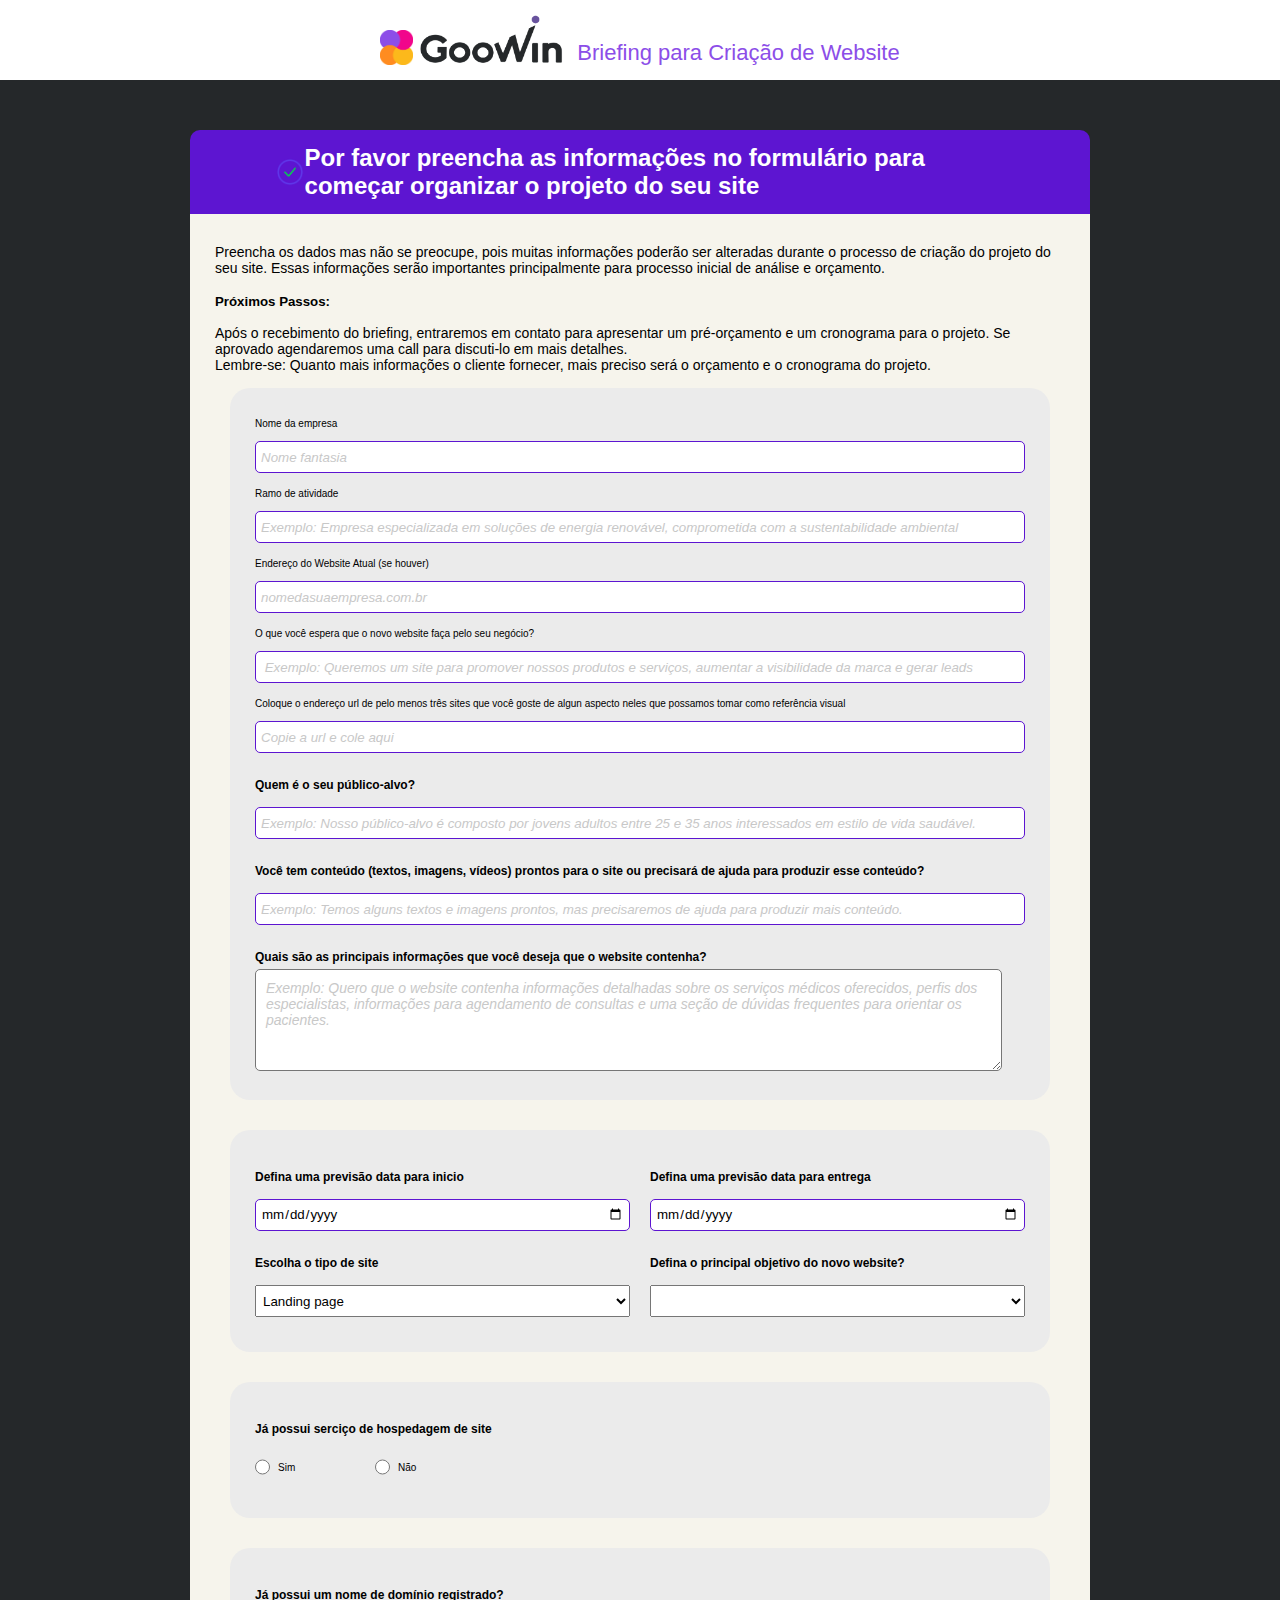
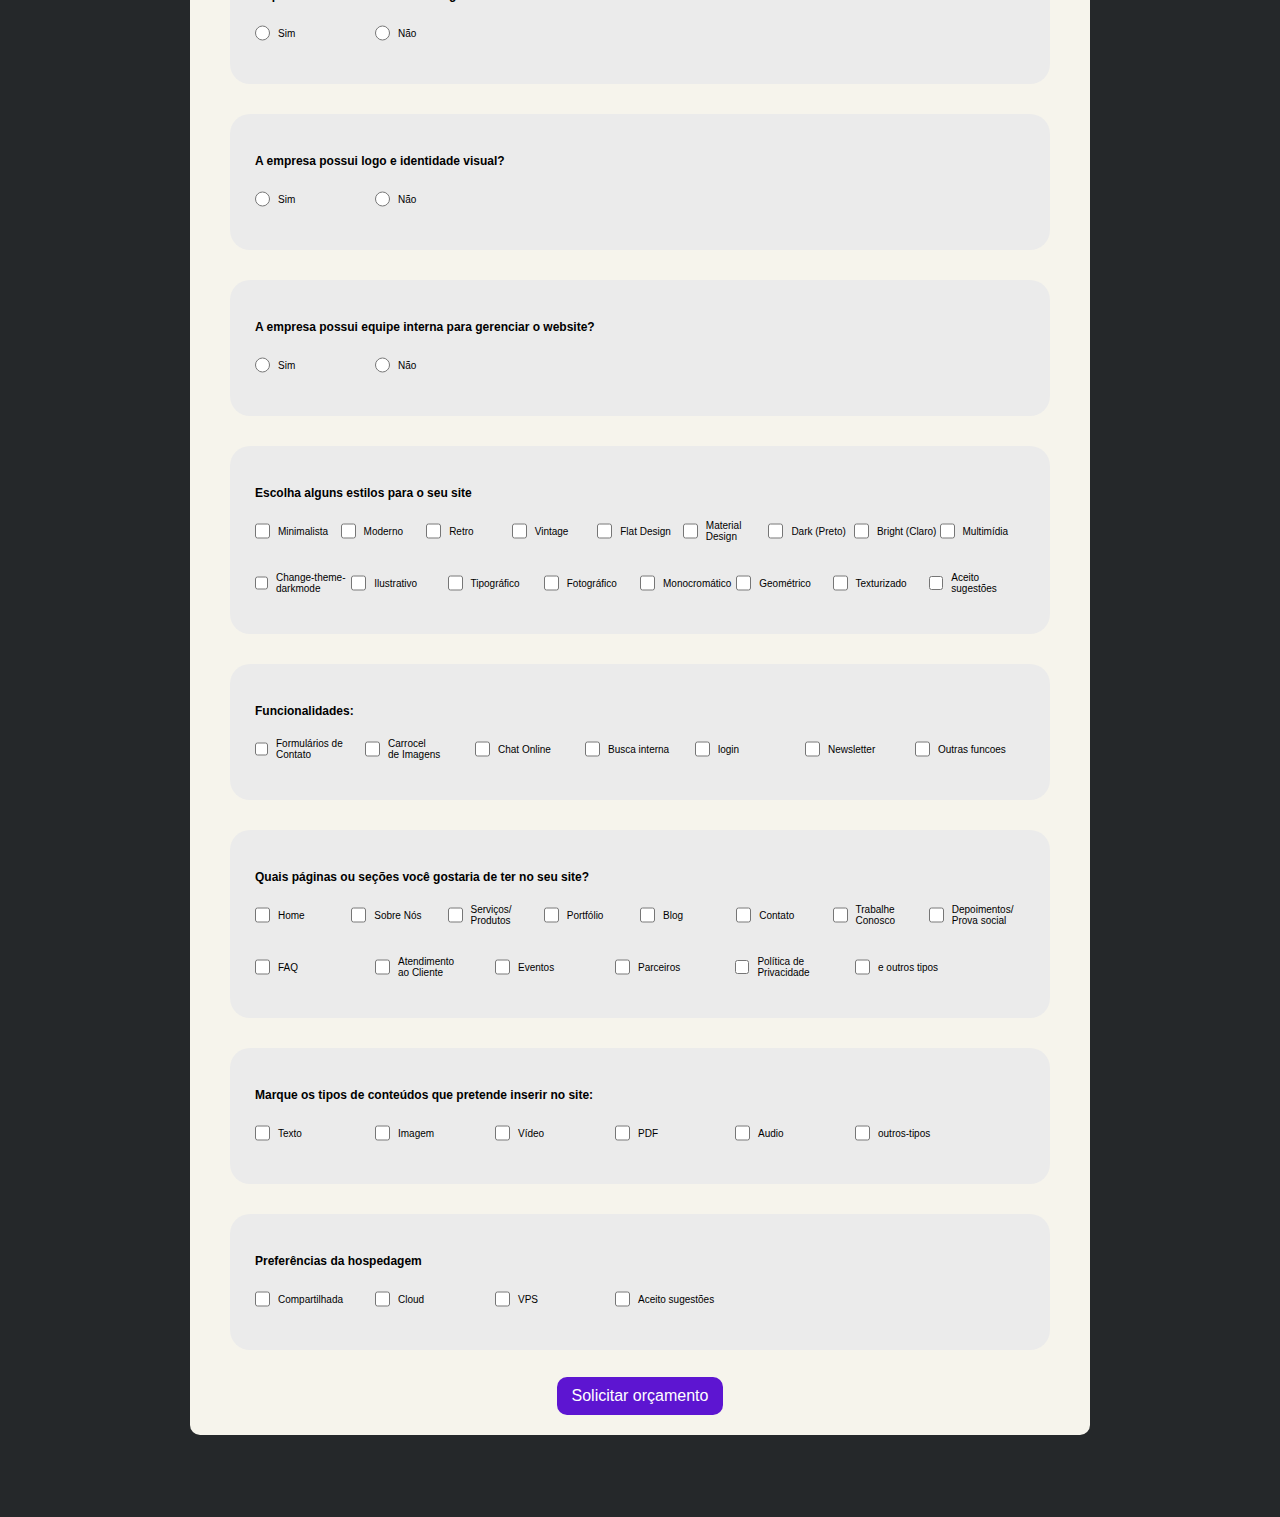
<file: form-pre-brifing.html>
<!DOCTYPE html>
<html lang="pt-br">
  <head>
    <meta charset="UTF-8" />
    <meta
      name="description"
      content="Briefing para Criação de projeto do Website"
    />
    <meta name="viewport" content="width=device-width, initial-scale=1.0" />
    <title>GooWin: Briefing</title>
    <link rel="stylesheet" href="form-pre-brifing.css" />
    <link
      rel="stylesheet"
      href="https://fonts.googleapis.com/css2?family=Raleway:wght@200;300&amp;display=swap"
    />
  </head>
  <body>
    <header>
      <div class="div-logo-topo">
        <div>
          <img class="icone-logo-banner" src="assets/padrao02.png" alt="">
        </div>
          <img src="assets/logo-preta-bola-roxa.png" alt="Logo" id="topo-logo">
      </div>
      <div class="topo-titulo">
        <p>Briefing para Criação de Website</p>
      </div>
      
      </div>
    </header>
    <main>
      <section class="orcamento-fundo">
        <div class="orcamento-area limite-largura">
          <div class="orcamento-cabecalho">
            <img class="orcamento-logo" src="./assets/checklist-brifing.png" title="" alt="" />
           <div class="orcamento-descricao">
            <h1>
              Por favor preencha as informações no formulário para começar
              organizar o projeto do seu site
            </h1>
           </div>
          </div>
          <div class="orcamento-area-formulario">
            <p class="orcamento-subtitulo-formulario">
              Preencha os dados mas não se preocupe, pois muitas informações
              poderão ser alteradas durante o processo de criação do projeto do
              seu site. Essas informações serão importantes principalmente para
              processo inicial de análise e orçamento.</p> <br>
              <h5>Próximos Passos:</h5>
             <p class="orcamento-subtitulo-formulario"><br>
              Após o recebimento do briefing, entraremos em contato para 
              apresentar um pré-orçamento e um cronograma para o projeto.
              Se aprovado agendaremos uma call para discuti-lo em mais detalhes.
              <br>
             
              Lembre-se:
              Quanto mais informações o cliente fornecer, mais preciso será o 
              orçamento e o cronograma do projeto.
              
            </p>
            <form action="https://api.web3forms.com/submit" method="POST" class="formulario">
              <div class='secao-input-text'>
                <label id="nome-empresa" for="nome-empresa">Nome da empresa</label>
                <input type="hidden" name="access_key" value="a0d1a7db-27da-47e3-bcce-8c0bd744b96f">
                <input id="nome-empresa" placeholder="Nome fantasia" type="text" name="nome-empresa" required />
             
              

              <label id="Ramo" for="ramo"> Ramo de atividade</label>
              <input id="ramo" placeholder="Exemplo: Empresa especializada em soluções de energia renovável, comprometida com a sustentabilidade ambiental" 
              type="text" name="ramo" required />

              <label id="url-seusite" for="url-seusite">Endereço do Website Atual (se houver)</label>
              <input placeholder="nomedasuaempresa.com.br" id="url-seusite" type="text" name="url-seusite" />

              <!-- Objetivo do site-->
              <label id="objetivo" for="objetivo"
                >O que você espera que o novo website faça pelo seu
                negócio?</label
              >
              <input id="objetivo" placeholder=" Exemplo: Queremos um site para promover nossos produtos e serviços, aumentar a visibilidade da marca e gerar leads" 
              type="text" name="objetivo" required />
              <!-- Objetivo do site-->

              <!-- referencias de designer-->
              <label id="referencia" for="referencia"
                >Coloque o endereço url de pelo menos três sites que você goste
                de algun aspecto neles
                que possamos tomar como referência visual</label
              >
              <input id="referencia" placeholder="Copie a url e cole aqui" type="text" name="referencia"/>
              <!-- referencias de designer-->

              <!--Publico alvo-->
              <label id="titulo-label" for="publico-alvo"
                >Quem é o seu público-alvo?</label
              >
              <input id="publico-alvo" placeholder="Exemplo: Nosso público-alvo é composto por jovens adultos entre 25 e 35 anos interessados em estilo de vida saudável." 
              type="text" name="publico-alvo" required />
              <!--Publico alvo-->

             

              <!--Conteudo pronto-->
              <label id="titulo-label" for="conteúdo-pronto"
                >Você tem conteúdo (textos, imagens, vídeos) prontos para o site ou 
                precisará de ajuda para produzir esse conteúdo?
                </label
              >
              <input id="conteúdo-pronto" placeholder="Exemplo: Temos alguns textos e imagens prontos, mas precisaremos de ajuda para produzir mais conteúdo." 
              type="text" name="conteúdo-pronto" required />
             <!--Conteudo pronto-->

             <!--Conteudo-->
             <label id="titulo-label" for="tipo-conteudo">
              Quais são as principais informações que você deseja que o website contenha?
             </label>
             <textarea id="tipo-conteudo" type="text" name="tipo-conteudo" rows="5" placeholder="Exemplo: Quero que o website contenha informações detalhadas sobre os serviços médicos oferecidos, perfis dos especialistas, informações para agendamento de consultas e uma seção de dúvidas frequentes para orientar os pacientes."
             required></textarea>
             <!--Conteudo-->
             </div>

             <div class="secao-input-text">
              <!-- Escolhendo datas e o tipo do site-->
              <div class="formulario-campo-duplo">
                <div>
                  <label id="titulo-label" for="inicio"
                    >Defina uma previsão data para inicio</label
                  >
                  <input id="inicio" type="date" name="inicio" required />
                </div>
                <div>
                  <label id="titulo-label" for="entrega"
                    >Defina uma previsão data para entrega</label
                  >
                  <input id="entrega" type="date" name="entrega" required />
                </div>
              </div>
              <div class="formulario-campo-duplo">
                <div>
                  <label id="titulo-label" for="tipo-site">Escolha o tipo de site</label>
                  <select id="tipo-site" name="tipo-site" required>
                    <option selected>Landing page</option>
                    <option value="I">Institucional</option>
                    <option value="B">Blog</option>
                    <option value="Lv">Loja virtual</option>
                    <option value="Ib">Institucional com blog</option>
                    <option value="hot">HotSite</option>
                    <option value="one">One page</option>
                    <option value="nicho">Site de Nicho</option>
                  </select>
                </div>
                <div>
                  <label id="titulo-label" for="objetivo-principal"
                    >Defina o principal objetivo do novo website?</label
                  >
                  <select id="objetivo-principal" name="objetivo-principal" required>
                    <option selected></option>
                    <option value="Construir-confiança">
                      Construir confiança
                    </option>
                    <option value="Garantir-experiencia">
                      Garantir experiência
                    </option>
                    <option value="Apresentar-oferta">Apresentar oferta</option>
                    <option value="Estabelecer-contato">
                      Estabelecer contato
                    </option>
                    <option value="Vender-online">Vender online</option>
                    <option value="Gerar-leads">Gerar leads</option>
                    <option value="Promover-evento">Promover evento</option>
                    <option value="Divulgar-conhecimento">
                      Divulgar conhecimento
                    </option>
                    <option value="Criar-autoridade">Criar autoridade</option>
                    <option value="Mostrar-portfolio">Mostrar portfólio</option>
                    <option value="Informar-publico">Informar público</option>
                    <option value="Atrair-trafego">Atrair tráfego</option>
                    <option value="Engajar-audiencia">Engajar audiência</option>
                    <option value="Educar-mercado">Educar mercado</option>
                    <option value="Fidelizar-clientes">
                      Fidelizar clientes
                    </option>
                    <option value="Lançar-produto">Lançar produto</option>
                    <option value="Anunciar-serviço">Anunciar serviço</option>
                    <option value="Vender-online">Vender online</option>
                  </select>
                </div>
              </div>
              <!-- Escolhendo datas e o tipo do site-->
              </div>

              
              
               <!-- se possui dominio e hospedagem-->
               <div class="secao-input-text">
                <label id="titulo-label">Já possui serciço de hospedagem de site</label>
                <div class="radio">
                  <div>
                    <input
                      id="sim-possuo"
                      type="radio"
                      name="hospedagem"
                      value="s"
                    />
                <label for="sim-possuo">Sim</label>
                </div>
                  <div>
                    <input
                      id="nao-possuo"
                      type="radio"
                      name="hospedagem"
                      value="n"
                      />
                    <label for="nao-possuo">Não</label>
                  </div>
                </div>
               </div>
             
               <div class="secao-input-text">
              <label id="titulo-label">Já possui um nome de domínio registrado?</label>
              <div class="radio">
                <div>
                  <input
                    id="possuo-dominio"
                    type="radio"
                    name="dominio"
                    value="s"
                  />
                  <label for="possuo-dominio">Sim</label>
                </div>
                <div>
                  <input
                    id="possuo-dominio"
                    type="radio"
                    name="dominio"
                    value="n"
                  />
                  <label for="possuo-dominio">Não</label>
                </div>
              </div>
              </div>
               <!-- se possui dominio e hospedagem-->

                <!-- se possui logo e indentidade visual-->
              <div class="secao-input-text">  
              <label id="titulo-label">A empresa possui logo e identidade visual?</label>
              <div class="radio">
                <div>
                  <input
                    id="indentidade-visual"
                    type="radio"
                    name="indentidade-visual"
                    value="s"
                  />
                  <label for="sim-possuo">Sim</label>
                </div>
                <div>
                  <input
                    id="indentidade-visual"
                    type="radio"
                    name="indentidade-visual"
                    value="n"
                  />
                  <label for="indentidade-visual">Não</label>
                </div>
              </div>
              </div>
              <!-- se possui logo e indentidade visual-->

                 <!-- se vai gerenciar o próprio site--->
              <div class="secao-input-text">   
              <label id="titulo-label">A empresa possui equipe interna para gerenciar o website?</label>
              <div class="radio">
                <div>
                  <input
                    id="auto-gerencia"
                    type="radio"
                    name="auto-gerencia"
                    value="s"
                  />
                  <label for="auto-gerencia">Sim</label>
                </div>
                <div>
                  <input
                    id="auto-gerencia"
                    type="radio"
                    name="auto-gerencia"
                    value="n"
                  />
                  <label for="auto-gerencia">Não</label>
                </div>
              </div>
              </div>
                 <!-- se vai gerenciar o próprio site--->
              


                <!-- Escolhendo estilo do site-->
              <div class="secao-input-text">    
              <label id="titulo-label">Escolha alguns estilos para o seu site</label>
              <div class="radio">
                <div>
                  <input
                    type="checkbox"
                    id="minimalista"
                    name="site_style[]"
                    value="minimalista"
                  />
                  <label for="minimalista">Minimalista</label>
                </div>
                <div>
                  <input
                    type="checkbox"
                    id="moderno"
                    name="site_style[]"
                    value="moderno"
                  />
                  <label for="moderno">Moderno</label>
                </div>
                <div>
                  <input
                    type="checkbox"
                    id="retro"
                    name="site_style[]"
                    value="retro"
                  />
                  <label for="retro">Retro</label>
                </div>
                <div>
                  <input
                    type="checkbox"
                    id="vintage"
                    name="site_style[]"
                    value="vintage"
                  />
                  <label for="vintage">Vintage</label>
                </div>
                <div>
                  <input
                    type="checkbox"
                    id="flat_design"
                    name="site_style[]"
                    value="flat_design"
                  />
                  <label for="flat_design">Flat Design</label>
                </div>
                <div>
                  <input
                    type="checkbox"
                    id="material_design"
                    name="site_style[]"
                    value="material_design"
                  />
                  <label for="material_design">Material<br>Design</label>
                </div>
                <div>
                  <input
                    type="checkbox"
                    id="dark"
                    name="site_style[]"
                    value="dark"
                  />
                  <label for="dark">Dark (Preto)</label>
                </div>
                <div>
                  <input
                    type="checkbox"
                    id="bright"
                    name="site_style[]"
                    value="bright"
                  />
                  <label for="bright">Bright (Claro)</label>
                </div>
                <div>
                  <input
                    type="checkbox"
                    id="multimidia"
                    name="site_style[]"
                    value="multimidia"
                  />
                  <label for="multimidia">Multimídia</label>
                </div>
              </div>
              <div class="radio">
                <div>
                  <input
                    type="checkbox"
                    id="change-theme"
                    name="site_style[]"
                    value="dark-mode"
                  />
                  <label for="change-theme">Change-theme-darkmode</label>
                </div>
                <div>
                  <input
                    type="checkbox"
                    id="ilustrativo"
                    name="site_style[]"
                    value="ilustrativo"
                  />
                  <label for="ilustrativo">Ilustrativo</label>
                </div>
                <div>
                  <input
                    type="checkbox"
                    id="tipografico"
                    name="site_style[]"
                    value="tipografico"
                  />
                  <label for="tipografico">Tipográfico</label>
                </div>
                <div>
                  <input
                    type="checkbox"
                    id="fotografico"
                    name="site_style[]"
                    value="fotografico"
                  />
                  <label for="fotografico">Fotográfico</label>
                </div>
                <div>
                  <input
                    type="checkbox"
                    id="monocromatico"
                    name="site_style[]"
                    value="monocromatico"
                  />
                  <label for="monocromatico">Monocromático</label>
                </div>
                <div>
                  <input
                    type="checkbox"
                    id="geometrico"
                    name="site_style[]"
                    value="geometrico"
                  />
                  <label for="geometrico">Geométrico</label>
                </div>
                <div>
                  <input
                    type="checkbox"
                    id="texturizado"
                    name="site_style[]"
                    value="texturizado"
                  />
                  <label for="sugestoes">Texturizado</label>
                </div>
                <div>
                  <input
                    type="checkbox"
                    id="sugestoes"
                    name="site_style[]"
                    value="sugestoes"
                  />
                  <label for="sugestoes">Aceito sugestões</label>
                </div>
              </div>
              </div>
               <!-- fim estilos do site -->

             

               <!-- funcionalidades do site -->
               <div class="secao-input-text">
              <label id="titulo-label">Funcionalidades:</label>
              <div class="radio">
                <div>
                  <input
                    type="checkbox"
                    id="formularios_contato"
                    name="site_functionality[]"
                    value="formularios_contato"
                  /><label for="formularios_contato"
                    >Formulários de Contato</label
                  >
                </div>
                <div>
                  <input
                    type="checkbox"
                    id="galerias_imagens"
                    name="site_functionality[]"
                    value="galerias_imagens"
                  /><label for="galerias_imagens"
                    >Carrocel<br/>de Imagens</label
                  >
                </div>
                <div>
                  <input
                    type="checkbox"
                    id="chat_online"
                    name="site_functionality[]"
                    value="chat_online"
                  /><label for="chat_online">Chat Online</label>
                </div>
                <div>
                  <input
                    type="checkbox"
                    id="busca_interna"
                    name="site_functionality[]"
                    value="busca_interna"
                  /><label for="busca_interna">Busca interna</label>
                </div>
                <div>
                  <input
                    type="checkbox"
                    id="login"
                    name="site_functionality[]"
                    value="login"
                  /><label for="login">login</label>
                </div>
                <div>
                  <input
                    type="checkbox"
                    id="newsletter"
                    name="site_functionality[]"
                    value="newsletter"
                  /><label for="newsletter">Newsletter</label>
                </div>
                <div>
                  <input
                    type="checkbox"
                    id="outras-funcoes"
                    name="site_functionality[]"
                    value="outras-funcoes"
                  /><label for="outras-funcoes">Outras funcoes</label>
                </div>
               </div>
              </div>
              <!-- Escolha páginas-->
              <div class="secao-input-text">
              <label id="titulo-label" for="tipo-conteudo">Quais páginas ou seções você 
                gostaria de ter no seu site?</label>
                <div class="radio"> 
                  <div>
                    <input type="checkbox" id="home" name="pageType" value="Home">
                    <label for="home">Home</label>
                  </div>
                  
                  <div>
                    <input type="checkbox" id="sobre-nos" name="pageType" value="Sobre Nós">
                    <label for="sobre-nos">Sobre Nós</label>
                  </div>
                  
                  <div>
                    <input type="checkbox" id="servicos" name="pageType" value="Serviços">
                    <label for="servicos">Serviços/<br>Produtos</label>
                  </div>
                  
                  <div>
                    <input type="checkbox" id="portfolio" name="pageType" value="Portfólio">
                    <label for="portfolio">Portfólio</label>
                  </div>
                  
                  <div>
                    <input type="checkbox" id="blog" name="pageType" value="Blog">
                    <label for="blog">Blog</label>
                  </div>
                  
                  <div>
                    <input type="checkbox" id="contato" name="pageType" value="Contato">
                    <label for="contato">Contato</label>
                  </div>
                  
                  <div>
                    <input type="checkbox" id="trabalhe-conosco" name="pageType" value="Trabalhe Conosco">
                    <label for="trabalhe-conosco">Trabalhe<br>Conosco</label>
                  </div>

                  <div>
                    <input type="checkbox" id="pag-depoimentos" name="pageType" value="pag-depoimentos">
                    <label for="pag-depoimentos">Depoimentos/<br>Prova social</label>
                  </div>
                  </div>
                  <div class="radio"> 
                  
                  <div>
                    <input type="checkbox" id="faq" name="pageType" value="FAQ">
                    <label for="faq">FAQ</label>
                  </div>
                  
                  <div>
                    <input type="checkbox" id="suporte-atendimento" name="pageType" value="Suporte/Atendimento ao Cliente">
                    <label for="suporte-atendimento">Atendimento <br>ao Cliente</label>
                  </div>
                  
                  <div>
                    <input type="checkbox" id="eventos" name="pageType" value="Eventos">
                    <label for="eventos">Eventos</label>
                  </div>
                  
                  <div>
                    <input type="checkbox" id="parceiros" name="pageType" value="Parceiros">
                    <label for="parceiros">Parceiros</label>
                  </div>

                  <div>
                    <input type="checkbox" id="politica-privacidade" name="pageType" value="Política de Privacidade">
                    <label for="politica-privacidade">Política de Privacidade</label>
                  </div>
                  <div>
                    <input type="checkbox" id="outros-paginas" name="pageType" value="outros-paginas">
                    <label for="outros-paginas">e outros tipos</label>
                  </div>
                 </div>
                </div>
                  <!-- Escolha páginas-->
              <div class="secao-input-text">
              <label id="titulo-label">Marque os tipos de conteúdos que 
                pretende inserir no site:</label>
              <div class="radio" id="site_content">
                <div>
                  <input
                  type="checkbox"
                  id="texto"
                  name="site_content"
                  value="texto"
                />
                <label for="texto">Texto</label><br />
                </div>
               <div>
                <input
                type="checkbox"
                id="imagens"
                name="site_content"
                value="imagens"
              />
              <label for="imagens">Imagem</label><br />
               </div>
               <div>
                <input
                type="checkbox"
                id="videos"
                name="site_content"
                value="videos"
              />
              <label for="videos">Vídeo</label><br />
               </div>
               <div>
                <input
                type="checkbox"
                id="pdf"
                name="site_content"
                value="pdfs"
              />
              <label for="pdf">PDF</label><br />
               </div>
               <div>
                <input
                type="checkbox"
                id="audio"
                name="site_content"
                value="audio"
              />
              <label for="audio">Audio</label><br />
               </div>
               <div>
                <input
                type="checkbox"
                id="outros-tipos"
                name="site_content"
                value="outros-tipos"
              />
              <label for="outros-tipos">outros-tipos</label><br />
               </div>
               </div>
              </div>
                <!-- Escolha páginas-->

              <div class="secao-input-text">
              <label id="titulo-label">Preferências da hospedagem</label>
              <div class="radio">
                <div>
                  <input
                    id="compartilhada"
                    type="checkbox"
                    name="prefere-servidor"
                    value="compartilhada"
                  />
                  <label for="compartilhada">Compartilhada</label>
                </div>
                <div>
                  <input
                    id="cloud"
                    type="checkbox"
                    name="prefere-servidor"
                    value="cloud"
                  />
                  <label for="cloud">Cloud</label>
                </div>
                <div>
                  <input
                    id="vps"
                    type="checkbox"
                    name="prefere-servidor"
                    value="vps"
                  />
                  <label for="vps">VPS</label>
                </div>
                <div>
                  <input
                    id="tipo-servidor"
                    type="checkbox"
                    name="prefere-servidor"
                    value="aceita-sugestao"
                  />
                  <label for="tipo-servidor">Aceito sugestões</label>
                </div>
              </div>
              </div>
              <div class="botao">
                <button type="submit">Solicitar orçamento</button>
              </div>
              
            </form>
          </div>
        </div>
      </section>
    </main>
    <footer>
      
    </footer>
  </body>
</html>
</file>
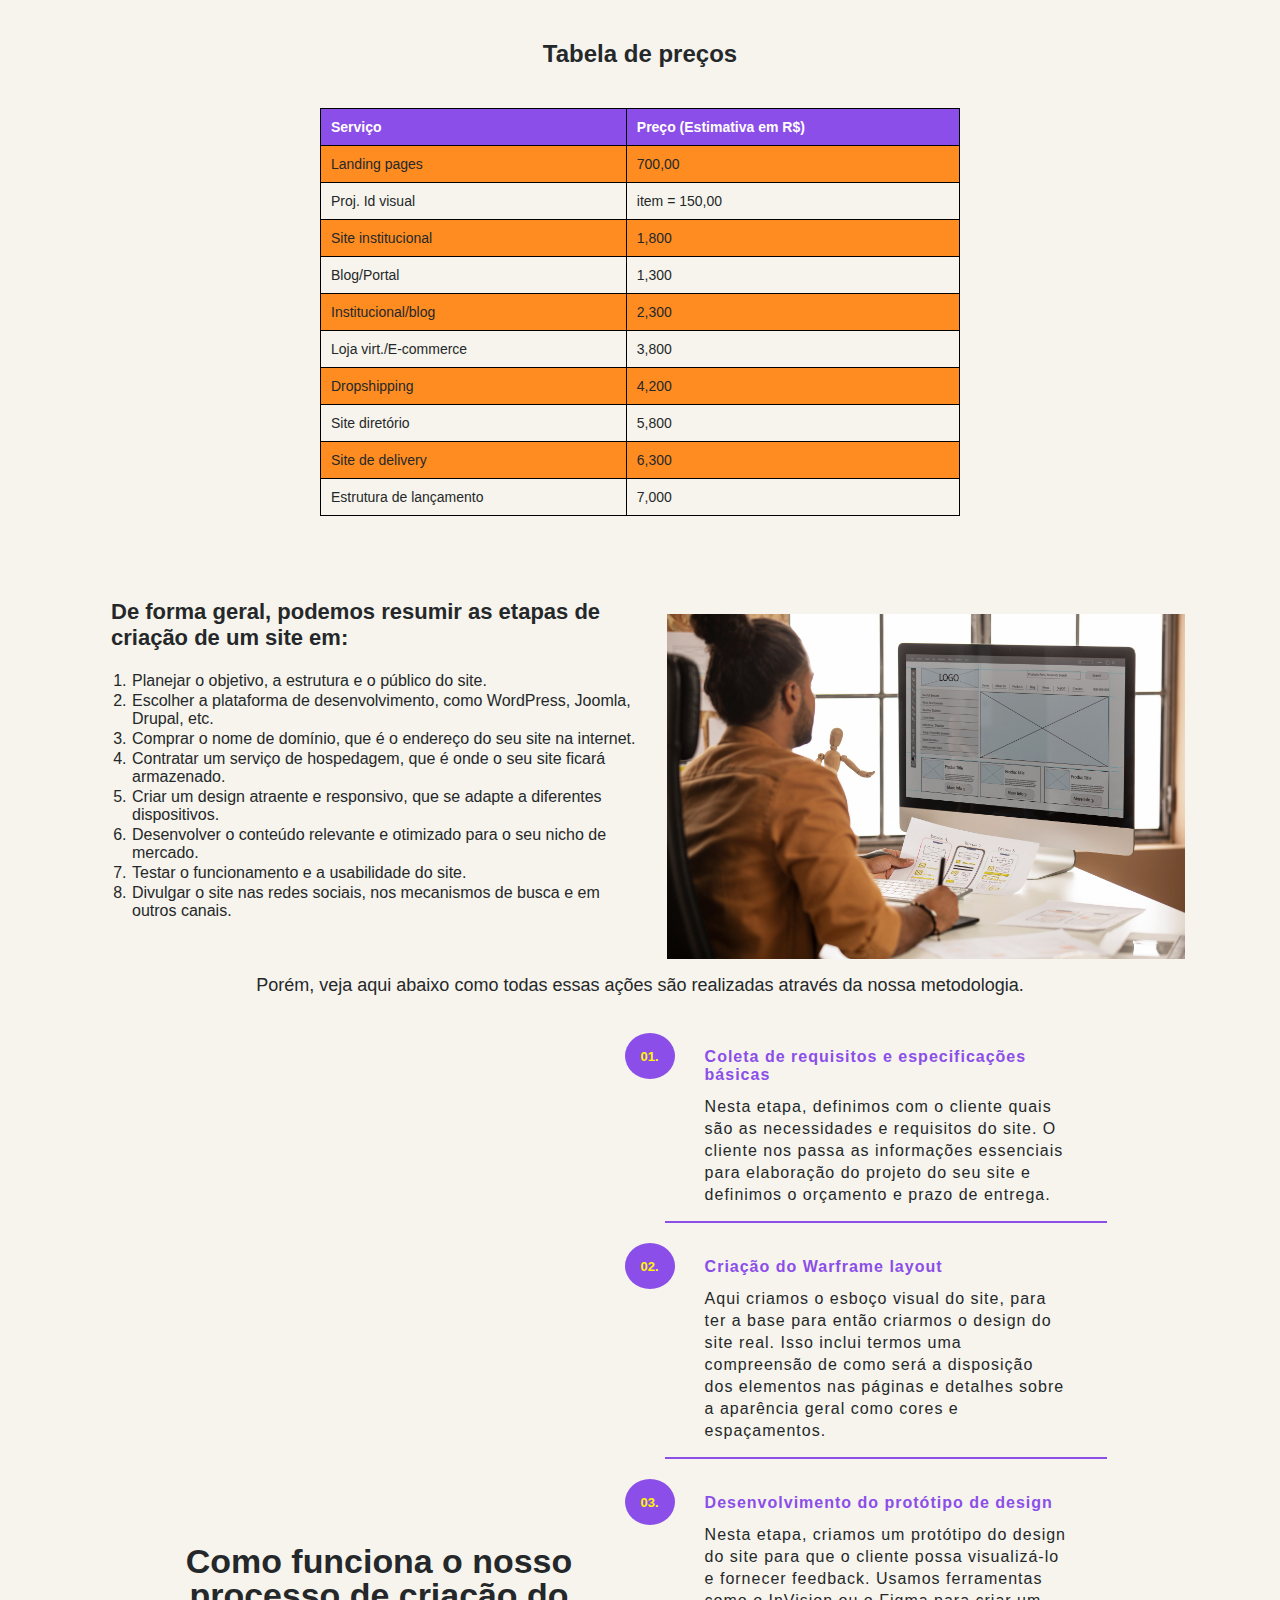
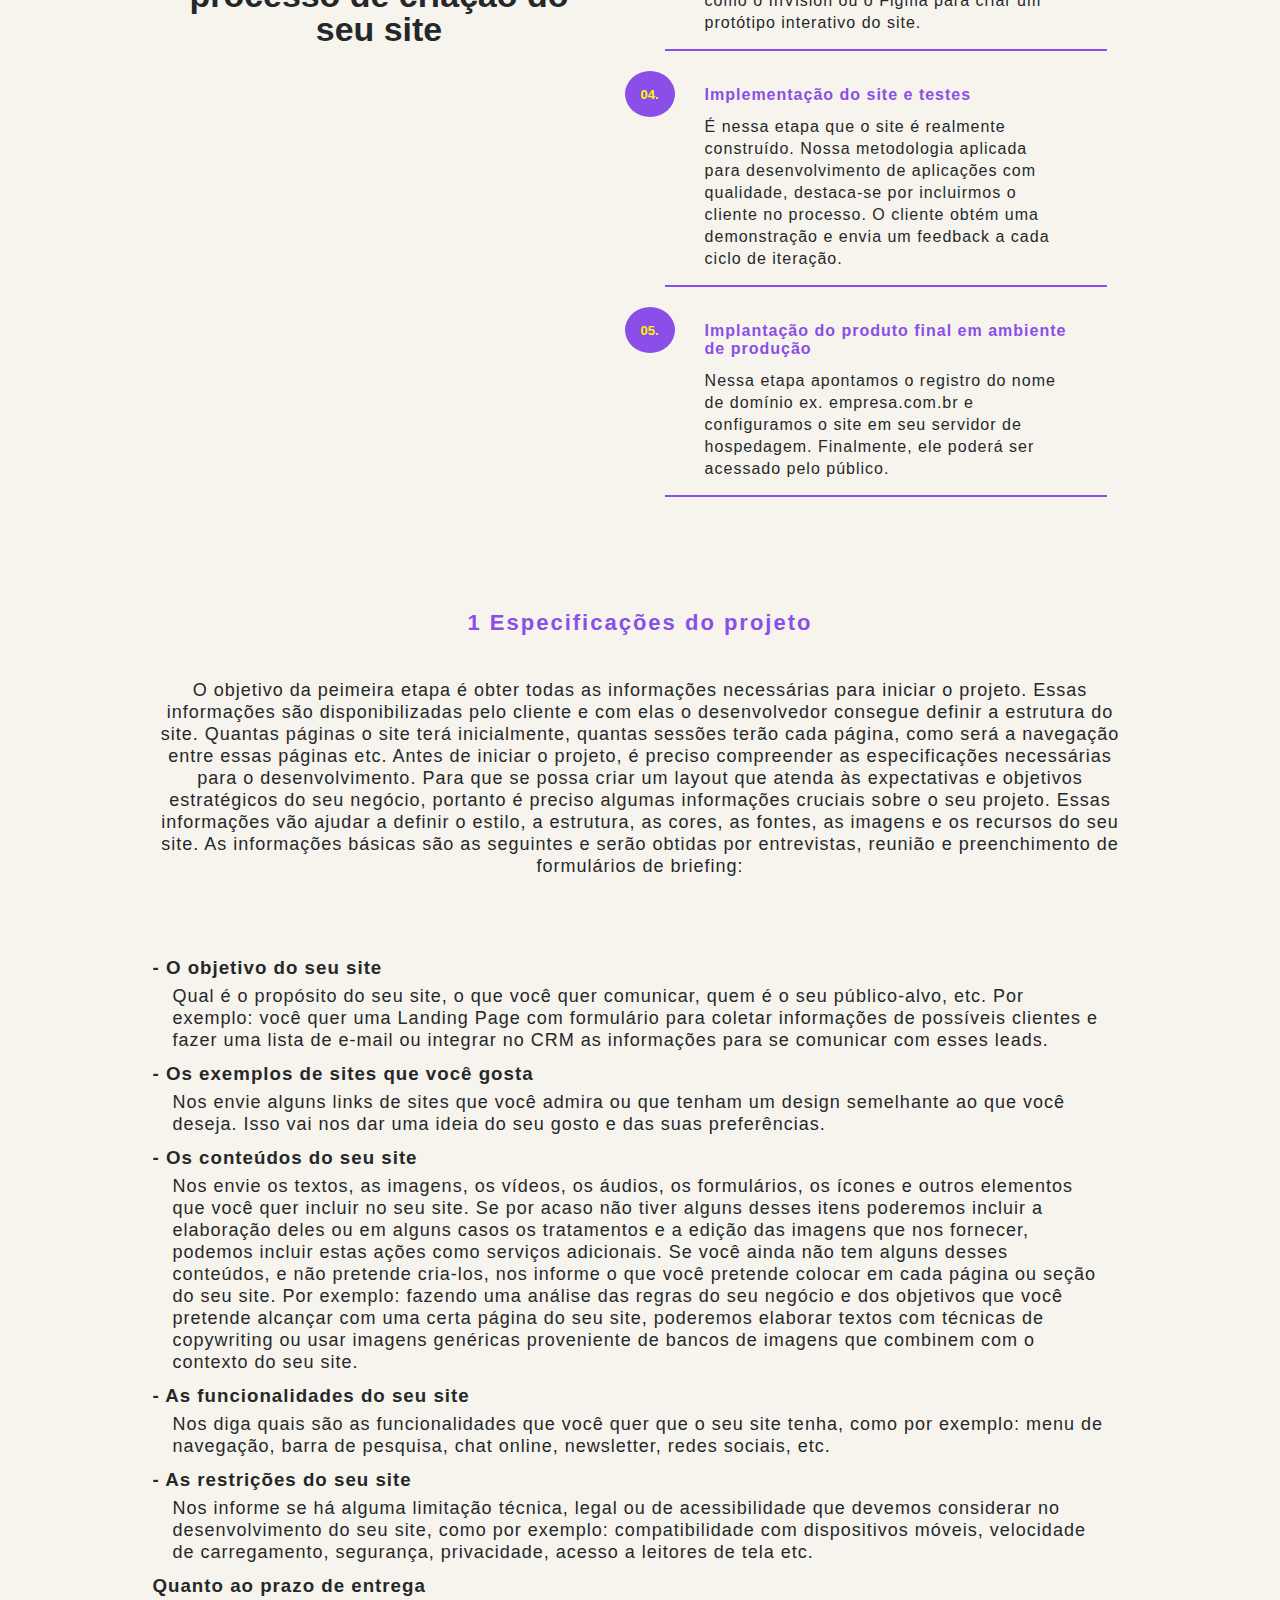
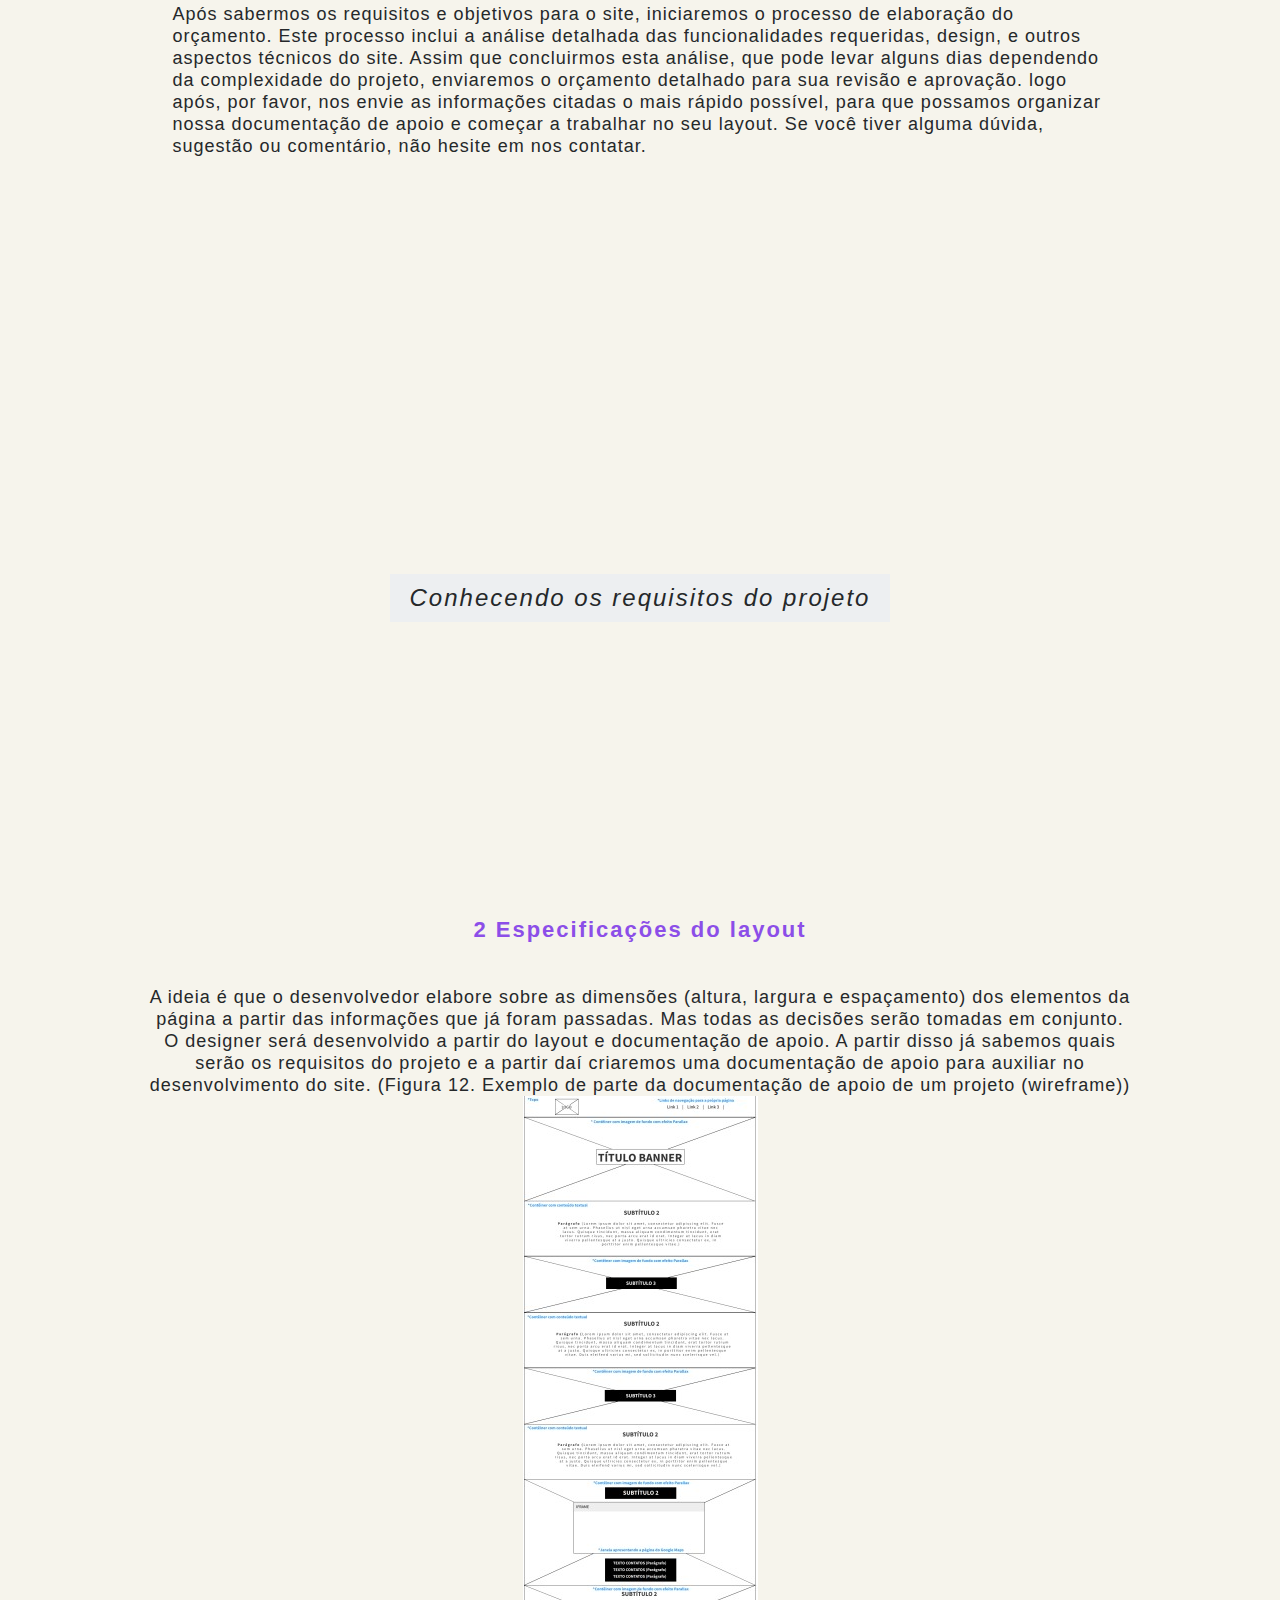
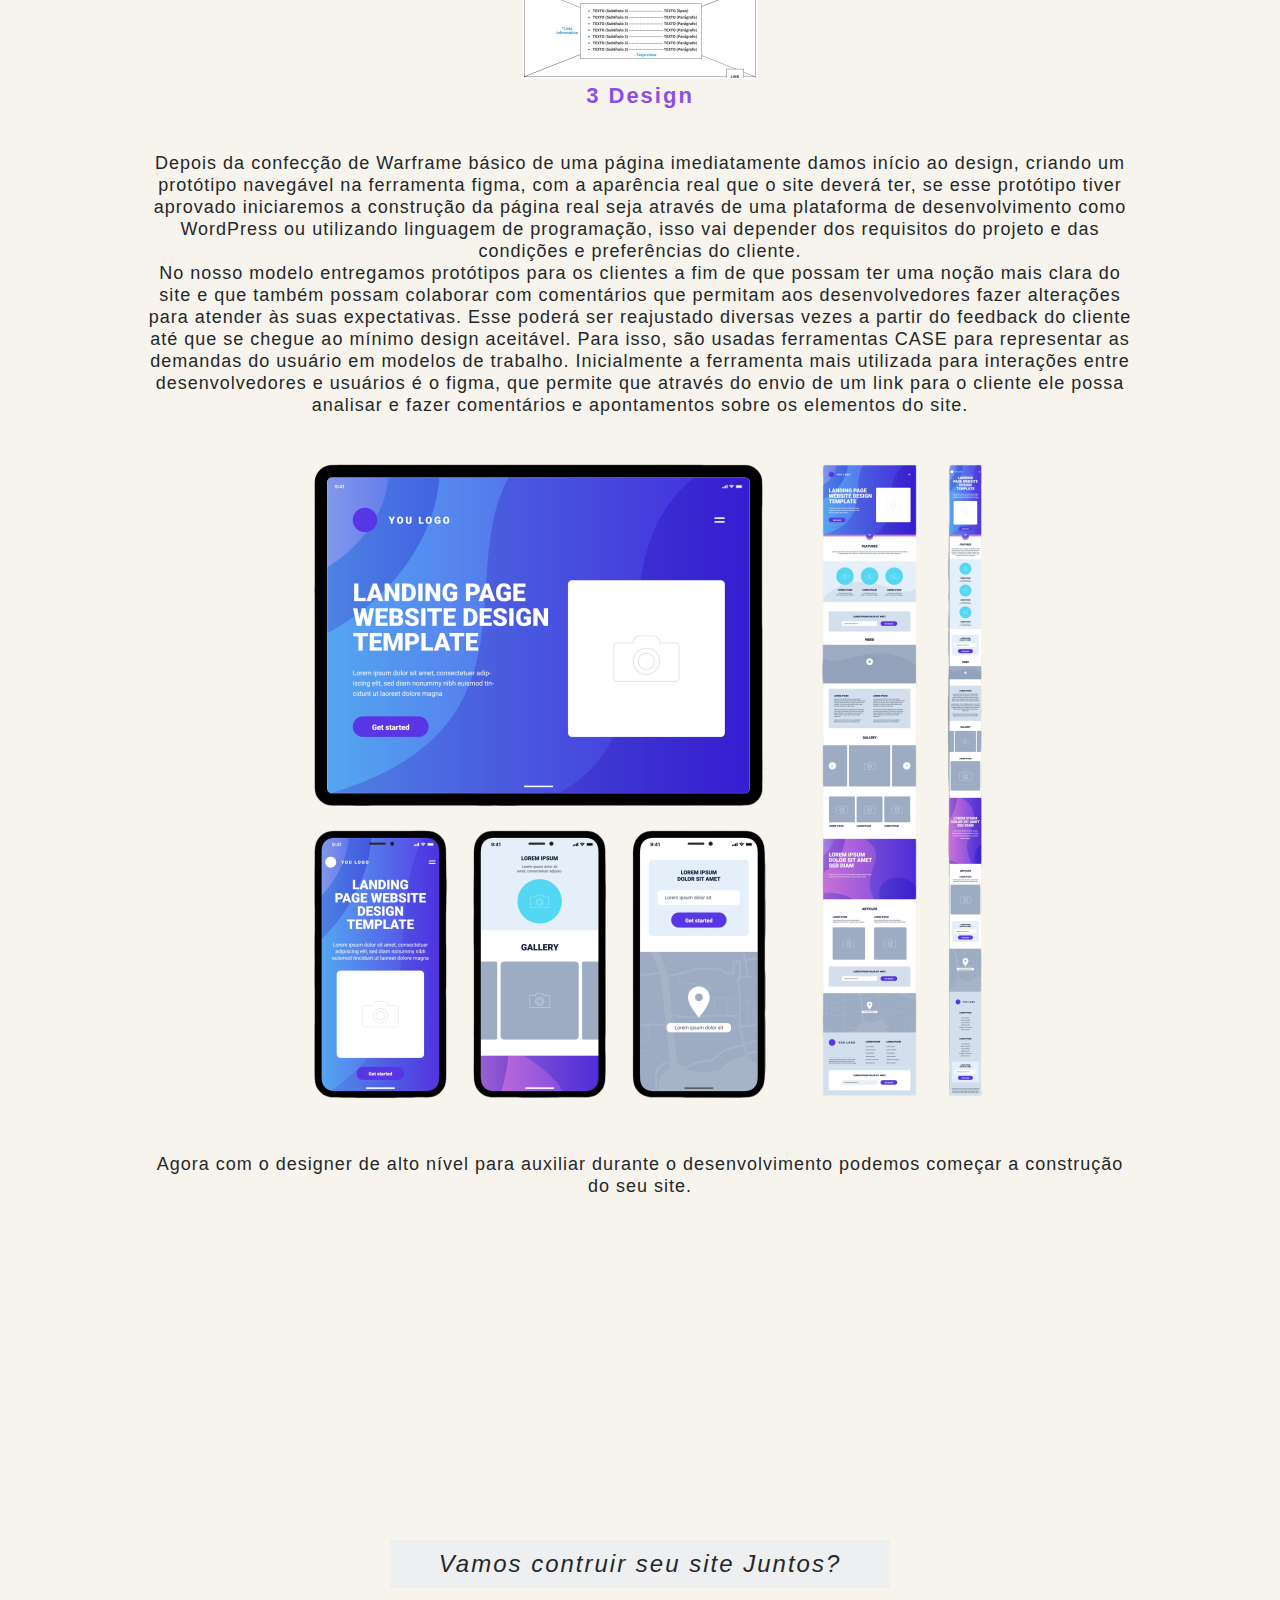
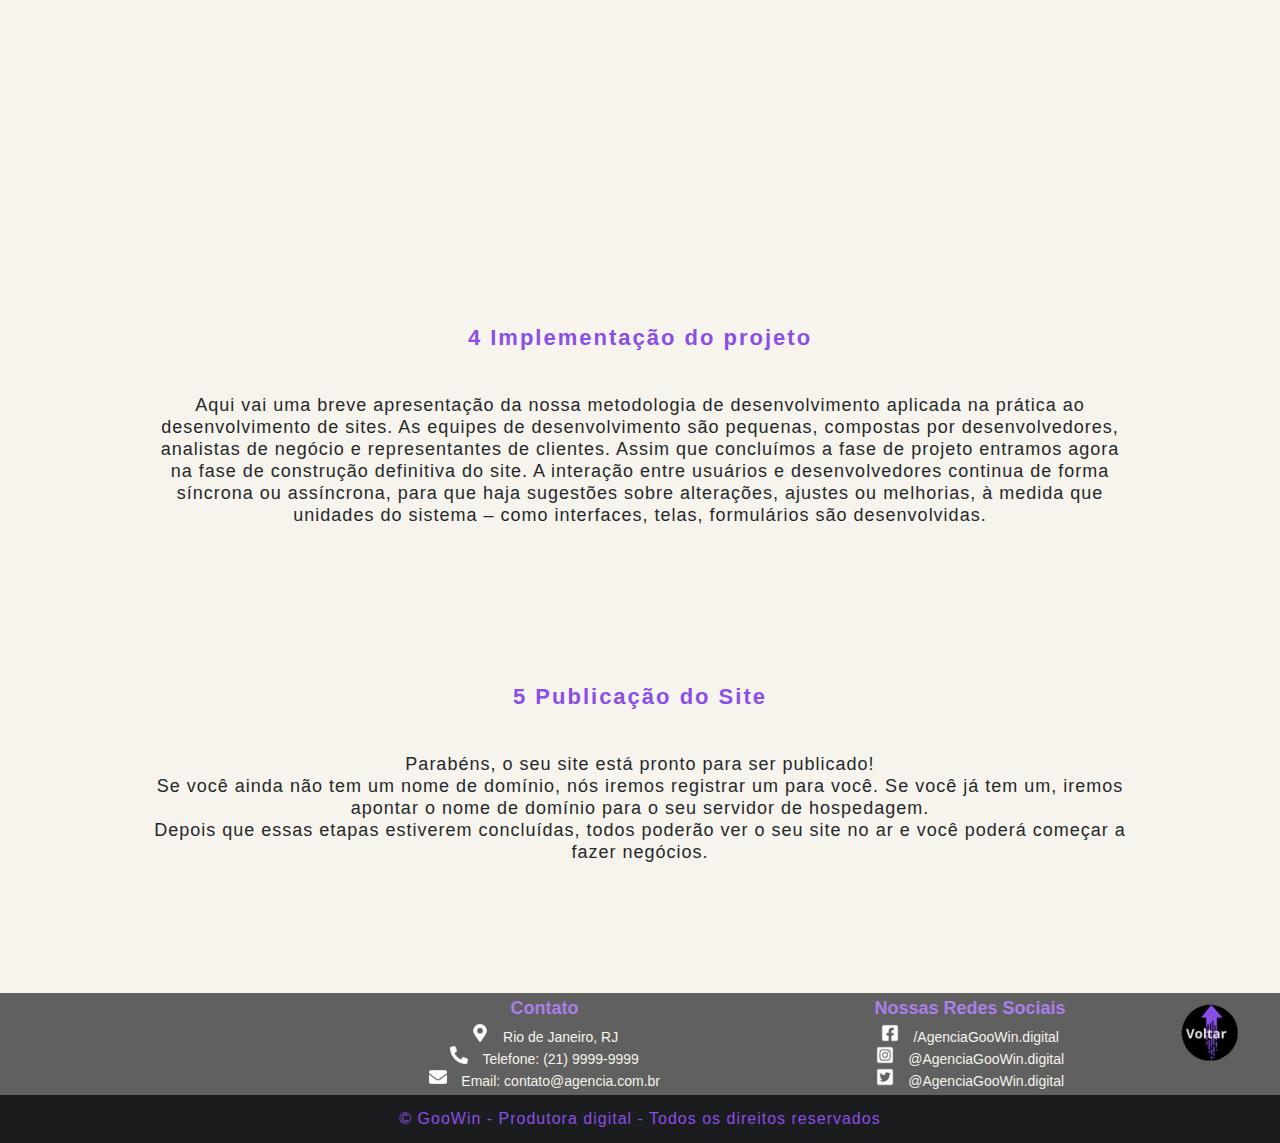
<file: pag-escondida.html>
<!DOCTYPE html>
<html lang="en">
<head>
    <meta charset="UTF-8">
    <meta name="viewport" content="width=device-width, initial-scale=1.0">
    <link rel="stylesheet" href="servicos.css">
    <title>Document</title>
</head>
<body>
    <div class="box-tabela-especialista">
        <h2 class="preco-title">Tabela de preços</h2>
      <table class="tabela-especialistas">
          <tr>
              <th>Serviço</th>
            
              
              <th>Preço (Estimativa em R$)</th>
             
          </tr>
          <tr>
              <td>Landing pages</td>
              
             
              <td>700,00</td>
             
          </tr>
          <tr>
              <td>Proj. Id visual</td>
              
             
              <td>item = 150,00</td>
            
          </tr>
          <tr>
              <td>Site institucional</td>
              
             
              <td>1,800</td>
            
          </tr>
          <tr>
              <td>Blog/Portal</td>
             
             
              <td>1,300</td>
             
          </tr>
          <tr>
              <td>Institucional/blog</td>
            
             
              <td>2,300</td>
            
          </tr>
          <tr>
              <td>Loja virt./E-commerce</td>
             
            
              <td>3,800</td>
            
          </tr>
          <tr>
              <td>Dropshipping</td>
            
             
              <td>4,200</td>
            
          <tr>
              <td>Site diretório</td>
           
             
              <td>5,800</td>
            
          </tr>
          <tr>
              <td>Site de delivery</td>
            
           
              <td>6,300</td>
             
          </tr>
          <tr>
              <td>Estrutura de lançamento</td>
             
             
              <td>7,000</td>
            
          </tr>
          </table>
          </div>
  
          <div class="container-list">
            <div class="div-lista">
              <h1 class="titulo-lista">De forma geral, podemos resumir as etapas de criação de um site em:</h1>
    
              <ol class="lista">
                <li class="item-lista">Planejar o objetivo, a estrutura e o público do site.</li>
                <li class="item-lista">Escolher a plataforma de desenvolvimento, como WordPress, Joomla, Drupal, etc.</li>
                <li class="item-lista">Comprar o nome de domínio, que é o endereço do seu site na internet.</li>
                <li class="item-lista">Contratar um serviço de hospedagem, que é onde o seu site ficará armazenado.</li>
                <li class="item-lista">Criar um design atraente e responsivo, que se adapte a diferentes dispositivos.</li>
                <li class="item-lista">Desenvolver o conteúdo relevante e otimizado para o seu nicho de mercado.</li>
                <li class="item-lista">Testar o funcionamento e a usabilidade do site.</li>
                <li class="item-lista">Divulgar o site nas redes sociais, nos mecanismos de busca e em outros canais.</li>
              </ol>
            </div>
            <div class="img-div-list">
              <img src="assets/site.jpg" alt="">
            </div>
          </div>
         
          <div>
            <p class="subtitulo">Porém, veja  aqui abaixo como todas essas ações 
              são realizadas através da nossa metodologia. </p>
          </div>
  
          <section class="section1-especificacoes">
            <div class="left">
              <h3>Como funciona o nosso processo de criação do seu site</h3>
            </div>
            <div class="container-especificacoes">
              
              <div class="container-fases">
                  <span class="icone-fases">01.</span>
                  <h3 >Coleta de requisitos e especificações básicas</h3>
                  <p class="texto-fases">Nesta etapa, definimos com o cliente 
                    quais são as necessidades e requisitos do site. O cliente nos 
                    passa as informações essenciais 
                    para elaboração do projeto do seu site e definimos o orçamento e prazo de entrega.</p>
                      
              </div>
              <div class="container-fases">
                  <span class="icone-fases">02.</span>
                  <h3>Criação do Warframe layout</h3>
                  <p class="texto-fases">Aqui criamos o esboço visual do site, para 
                    ter a base para então criarmos o design do site real. Isso inclui termos 
                    uma compreensão de como será a disposição dos  elementos nas 
                    páginas e detalhes sobre a aparência geral como cores e 
                    espaçamentos.
                  </p>
               
              </div>
              <div class="container-fases">
                  <span class="icone-fases">03.</span>
                  <h3>Desenvolvimento do protótipo de design</h3>
                  <p class="texto-fases"> Nesta etapa, criamos um protótipo do 
                    design do site para que o cliente possa visualizá-lo e fornecer 
                    feedback. Usamos ferramentas como o InVision ou o Figma 
                    para criar um protótipo interativo do site.</p>
                     
              </div>
              <div class="container-fases">
                  <span class="icone-fases">04.</span>
                  <h3> Implementação do site e testes</h3>
                  <p class="texto-fases">É nessa etapa que o site é realmente 
                    construído. Nossa metodologia aplicada para desenvolvimento de 
                    aplicações com qualidade, destaca-se por incluirmos o cliente no 
                    processo. O cliente obtém uma demonstração e envia um feedback 
                    a cada ciclo de iteração.</p>
                     
              </div>
              <div class="container-fases">
                  <span class="icone-fases">05.</span>
                  <h3>Implantação do produto final em ambiente de produção</h3>
                  <p class="texto-fases">Nessa etapa apontamos o registro do nome de 
                    domínio ex. empresa.com.br e configuramos o site em 
                    seu servidor de hospedagem. Finalmente, ele poderá ser acessado pelo 
                    público.</p>
              </div>
              </div>
          
          </section>
          <section>
            <div id="informacoes" class="container-texto"> <!-- Seção Informações da página -->
              <h2>1 Especificações 
                do projeto</h2>
              <p>O objetivo 
                da peimeira etapa é obter todas as informações 
                necessárias para iniciar o projeto. Essas informações são 
                disponibilizadas pelo cliente e com elas o desenvolvedor consegue 
                definir a estrutura do site. Quantas páginas o site terá 
                inicialmente, quantas sessões terão cada página, como será a 
                navegação entre essas páginas etc. Antes de iniciar o projeto, é 
                preciso compreender as especificações necessárias para o 
                desenvolvimento. Para que se possa criar um layout que atenda às 
                expectativas e objetivos estratégicos do seu negócio, portanto é preciso 
                algumas informações cruciais sobre o seu projeto. Essas informações 
                vão ajudar a definir o estilo, a estrutura, as cores, as fontes, 
                as imagens e os recursos do seu site. As informações básicas são as 
                seguintes e serão obtidas por entrevistas, reunião e 
                preenchimento de formulários de briefing:
              </p>
              <div>
                <ul class="lista-especificacoes">
                  <li>
                    <h3>- O objetivo do seu site</h3>
                    
                    <p> Qual é o propósito do seu site, o que você quer 
                      comunicar, quem é o seu público-alvo, etc. Por exemplo: você quer uma Landing 
                      Page com formulário para coletar informações de possíveis clientes e fazer uma 
                      lista de e-mail ou integrar no CRM as informações para se comunicar com esses leads.</p>
                  </li>
                  <li>
                    <h3>- Os exemplos de sites que você gosta</h3>
                    
                    <p>Nos envie alguns links de sites que você 
                      admira ou que tenham um design semelhante ao que você deseja. Isso vai nos dar 
                      uma ideia do seu gosto e das suas preferências.</p>
                  </li>
                  <li>
                    <h3>- Os conteúdos do seu site</h3>
                    
                    <p>Nos envie os textos, as imagens, os vídeos, os áudios, 
                      os formulários, os ícones e outros elementos que você quer 
                      incluir no seu site. Se por acaso não tiver alguns desses 
                      itens poderemos incluir a elaboração deles ou em alguns casos 
                      os tratamentos e a edição das imagens que nos fornecer, 
                      podemos incluir estas ações como serviços adicionais. 
                      Se você ainda não tem alguns desses conteúdos, e não pretende cria-los, nos informe o que você 
                      pretende colocar em cada página ou seção do seu site. 
                      Por exemplo: fazendo uma análise das regras do seu negócio e 
                      dos objetivos que você pretende alcançar com uma certa página 
                      do seu site, poderemos elaborar textos com técnicas de 
                      copywriting  ou usar imagens genéricas proveniente de bancos 
                      de imagens que combinem com o contexto do seu site.</p>
                  </li>
                  <li>
                    <h3>- As funcionalidades do seu site</h3>
                    
                    <p>Nos diga quais são as funcionalidades que você 
                      quer que o seu site tenha, como por exemplo: menu de navegação, barra de pesquisa, 
                      chat online, newsletter, redes sociais, etc.</p>
                  </li>
                  <li>
                    <h3>- As restrições do seu site</h3>
                   
                    <p>Nos informe se há alguma limitação técnica, legal ou 
                      de acessibilidade que devemos considerar no desenvolvimento do seu site, como por 
                      exemplo: compatibilidade com dispositivos móveis, velocidade de carregamento, 
                      segurança, privacidade, acesso a leitores de tela etc.</p>
                  </li>
                  <li>
                    <h3>Quanto ao prazo de entrega</h3>
                    
                    <p>Após sabermos os requisitos e objetivos para o site, iniciaremos o processo 
                      de elaboração do orçamento. Este processo inclui a análise 
                      detalhada das funcionalidades requeridas, design, e outros 
                      aspectos técnicos do site.
  
                      Assim que concluirmos esta análise, que pode levar alguns
                       dias dependendo da complexidade do projeto, enviaremos o 
                       orçamento detalhado para sua revisão e aprovação. logo após, por favor, 
                       nos envie as informações citadas o mais rápido possível, 
                      para que possamos organizar nossa documentação de apoio e
                      começar a trabalhar no seu layout. Se você tiver alguma dúvida, 
                      sugestão ou comentário, não hesite em nos contatar.</p>
                  </li>
                </ul>
              </div>
            </div>
            </section>
  
            <div class="container-parallax2">
              <h3>Conhecendo os requisitos do projeto</h3>
            </div>
  
            <section>
              <div id="#esboco" class="container-texto">
                <h2>2 Especificações do layout</h2>
                <p>
                  A ideia é que o desenvolvedor elabore sobre as dimensões 
                  (altura, largura e espaçamento) dos elementos da página a partir 
                  das informações que já foram passadas. Mas todas as decisões serão 
                  tomadas em conjunto. O designer será desenvolvido a partir do 
                  layout e documentação de apoio. A partir disso já sabemos quais 
                  serão os requisitos do projeto e a partir daí criaremos uma 
                  documentação de apoio para auxiliar no desenvolvimento do site. 
                  (Figura 12. Exemplo de parte da documentação de apoio de um projeto (wireframe))
                  
                </p>
                <div class="warframe1">
                  <img src="assets/warframe1.jpeg" alt="">
                </div>
                <h2>3 Design</h2>
                <p>
                  Depois da confecção de Warframe básico de uma página imediatamente 
                  damos início ao design, criando um protótipo navegável na ferramenta figma, 
                  com a aparência real que o site deverá ter, se esse protótipo tiver 
                  aprovado iniciaremos a construção da página real seja através de uma 
                  plataforma de desenvolvimento como WordPress ou utilizando linguagem de 
                  programação, isso vai depender dos requisitos do projeto e das 
                  condições e preferências do cliente.</p>
                  <p>No nosso modelo entregamos protótipos para os clientes 
                    a fim de que possam ter uma noção mais clara do site e que também 
                    possam colaborar com comentários que permitam aos desenvolvedores 
                    fazer alterações para atender às suas expectativas. Esse poderá ser
                      reajustado diversas vezes a partir do feedback do cliente até que se 
                      chegue ao mínimo design aceitável. Para isso, são usadas ferramentas 
                      CASE para 
                      representar as demandas do usuário em modelos de 
                      trabalho. Inicialmente a ferramenta mais utilizada para interações entre 
                      desenvolvedores e usuários é o figma, que permite que através do envio de um 
                      link para o cliente ele possa analisar e fazer comentários e apontamentos sobre os elementos 
                      do site.</p>
                    <div>      
                    <img src="assets/designersite.png" alt="">
                  </div>
                    <p>Agora com o designer de alto nível para  auxiliar durante o 
                      desenvolvimento podemos começar a construção do seu site.</p>
              </div>
    
            </section>
  
           
            <div class="container-parallax3">
              <h3>Vamos contruir seu site Juntos?</h3>
            </div>
            <section>
  
            <section>
            <div class="container-texto">
              <h2>4 Implementação do projeto</h2>
              <p>Aqui vai uma breve apresentação da nossa metodologia de 
                desenvolvimento aplicada na 
                prática ao desenvolvimento de sites.
                As equipes de desenvolvimento são pequenas, compostas por 
                desenvolvedores, analistas de negócio e representantes de clientes. 
                Assim que concluímos a fase de projeto entramos agora na fase de 
                construção definitiva do site. A interação entre usuários e 
                desenvolvedores continua de forma síncrona ou assíncrona, para que 
                haja sugestões sobre alterações, ajustes ou melhorias, à medida que 
                unidades do sistema – como interfaces, telas, formulários são 
                desenvolvidas.</p>
              </div>
              <div class="container-texto">
                <h2>5 Publicação do Site</h2>
                <p>Parabéns, o seu site está pronto para ser publicado!</p>
                <p>Se você ainda não tem um nome de domínio, nós iremos registrar um para você. Se você já tem um, iremos apontar o nome de domínio para o seu servidor de hospedagem.</p>
                <p>Depois que essas etapas estiverem concluídas, todos poderão ver o seu site no ar e você poderá começar a fazer negócios.</p>
            </div>
          </section>
  
          <footer>
            <div class="rodape-parallax5"> 
              <div class="rodape limite-largura">
                <div  class="rodape-conteudo">
                </div>
                <div class="rodape-conteudo">
                    <h2>Contato</h2>
                    <div>
                        <img src="assets/local.png" title="Ícone local" alt="Ícone local">
                        <span>Rio de Janeiro, RJ</span>
                    </div>
                    <div>
                        <img src="assets/telefone.png" title="Ícone telefone" alt="Ícone telefone">
                        <span>Telefone: (21) 9999-9999</span>
                    </div>
                    <div>
                        <img src="assets/email.png" title="Ícone email" alt="Ícone email">
                        <span>Email: contato@agencia.com.br</span>
                    </div>
                </div>
               
                <div class="rodape-conteudo">
                    <h2>Nossas Redes Sociais</h2>
                    <div>
                        <img src="assets/fb.png" title="Ícone facebook" alt="Ícone facebook">
                        <span>/AgenciaGooWin.digital</span>
                    </div>
                    <div>
                        <img src="assets/ig.png" title="Ícone instagram" alt="Ícone instagram">
                        <span>@AgenciaGooWin.digital</span>
                    </div>
                    <div>
                        <img src="assets/tt.png" title="Ícone twitter" alt="Ícone twitter">
                        <span>@AgenciaGooWin.digital</span>
                    </div>
                </div>
            </div>
            </div>
            <div class="container-rodape"> <!-- Rodapé da página -->
              <p>&copy; GooWin - Produtora digital - Todos os direitos reservados</p>
              <a href="#banner"> </a>
            </div>
          </footer>
</body>
</html>
</file>
<file: form-pre-brifing.css>
* {
    margin: 0;
    padding: 0;
    box-sizing: border-box;
    font-family: 'Oxygen', sans-serif;
  }
  

body {
    background: #25282A;
    font-family: 'Raleway', sans-serif;
}

header {
    width: 100%;
    height: 80px;
    background: #fff;
    display: flex;
    flex-wrap: wrap;
    justify-content: center;
    align-items: center;
   
}
.secao-input-text{
    background-color: #ebebeb;
    padding: 25px;
    border-radius: 20px;
    margin: 15px;
}

.topo {
    width: 100%;
    height: 100%;
    display: flex;
    justify-content: flex-start;
    align-items: center;
}

#topo-logo {
    width: 150px;
   
  }
  
  /* div da logo topo */
  .div-logo-topo{
    display: flex;
    gap: 4px;
    justify-content: center;
    align-items: center;
  }
  .icone-logo-banner{
    width: 33px;
    margin-bottom: -19px;
  }
 /* div da logo topo */

.topo-titulo {
    font-size: 22px;
    font-weight: 500;
    color: #8C4EE8;
    margin: 25px 0 0 10px;
}

.limite-largura
{
    max-width: 900px;
}


.orcamento-area {
    width: 100%;
    height: auto;
    margin: 0 auto;
    padding: 50px 0;
}

.orcamento-cabecalho {
    padding: 12px;
    display: flex;
    justify-content: center;
    align-items: center;
    background: #5d15d1;
    border-radius: 10px 10px 0 0;
}

.orcamento-logo {
    width: 30px;
    height: 30px;
    margin: 15px 0;
}

.orcamento-descricao {

    font-size: 12px;
    color: #fff;
    width: 80%;
}


.orcamento-area-formulario {
    width: 100%;
    background: #F6F4EC;
    padding: 30px 25px 20px 25px;
    box-sizing: border-box;
    border-radius: 0 0 10px 10px;
}

.orcamento-subtitulo-formulario {
    text-align: left;
    font-size: 14px;
}

.formulario {
    width: 100%;
    display: flex;
    flex-direction: column;
}


.formulario label {
    font-size: 10px;
}
#titulo-label{
    font-size: 12px;
    font-weight: 600;
    padding-top: 15px;
}

#titulo-label {
    display: block;
    margin-bottom: 5px;
  }
  
  #tipo-conteudo {
    padding: 10px;
    width: 100%; 
    margin: 0 auto;
    
    font-size: 14px;
    color: #d2d2d2;  
    border-radius: 5px;
  }

.formulario input, .formulario select {
    width: 100%;
    height: 32px;
    margin: 10px 0;
}

.formulario input {
    padding: 0 5px;
    box-sizing: border-box;
    border-radius: 5px;
    border: 1px solid #5d15d1;
}
input[type="text"]::placeholder {
    font-style: italic;
    color: #c8c8c8;
    
  }

textarea{
    max-width: 97%;
    padding: 10px 0;
} 

textarea[type="text"]::placeholder {
    font-style: italic;
    color: #c8c8c8;
    
  }

.formulario select {
    padding: 0 3px;
}

.formulario-campo-duplo {
    width: 100%;
    display: flex;
    justify-content: space-between;
}

.formulario-campo-duplo div {
    width: calc(50% - 10px);
}

.radio {
    width: 100%;
    display: flex;
    justify-content: flex-start;
}

.radio div {
    display: flex;
    align-items: center;
    width: 120px;
}

.radio input {
    width: 15px;
}

.radio label {
    margin: 0 0 0 8px;
}
.botao{
    display: flex;
    justify-content: center;
    align-items: center;
}
.formulario button {
    padding: 10px 15px;
    border: none;
    border-radius: 10px;
    background: #5d15d1;
    font-size: 16px;
    color: #fff;
    margin: 12px 0 0 0;
    cursor: pointer;
}

/* select color */

.color-picker {
  display: flex;
  flex-wrap: wrap;
}

.color-selector {
  display: flex;
  flex-direction: row;
  align-items: center;
  margin: 5px 0;
}

.color-picker input[type="color"] {
  margin: 0 20px 0 5px;
  width: 60px;
  
}

/* select color */




footer {
    width: 100%;
    background: #5d15d1;
    margin: 32px 0 0 0;
}

.rodape {
    display: flex;
    justify-content: space-between;
    margin: 0 auto;
}

.rodape-conteudo {
    display: flex;
    flex-direction: column;
    padding: 15px 0;
}

.rodape-conteudo h2 {
    color: #fff;
    margin: 0 0 15px 0;
    font-size: 20px;
}

.rodape-conteudo div {
    display: flex;
    align-items: center;
    margin: 5px 0;
}

.rodape-conteudo img {
    width: 18px;
}

.rodape-conteudo span {
    color: #fff;
    font-size: 14px;
    margin: 0 0 0 10px;
}

@media(max-width: 1100px)
{
    .limite-largura {
        width: 100%;
    }
}

@media(max-width: 768px)
{
    .limite-largura {
        width: 100%;
    }
   
   .formulario button {
        width: 100%;
    }
    .rodape {
        flex-direction: column;
        align-items: center;
    }

    .rodape-conteudo
    {
        width: 250px;
    }
}

@media(max-width: 540px)
{
    .limite-largura {
        width: 100%;
    }
    header {
        width: 100%;
        height: 60px;
        background: #fff;
        display: flex;
        flex-wrap: wrap;
        justify-content: center;
        align-items: center;
        padding-top: 5px;
       
    }
  
    .formulario-campo-duplo, .radio {
        flex-direction: column;
    }

    .formulario-campo-duplo div, .radio div {
        width: 100%;
    }
    .topo-titulo {
        margin-top: 20px;
        color: #fff;
    }
   
}
</file>
<file: servicos.css>
:root {
  font-size: 16px;
  --royal-blue-light: #404eed;
  --royal-blue-dark: #3946d4;
  --white: #FF8C20;
  --backgroud: #e2e3e9;
  --roxo: #8C4EE8;
  --amarelo: #FF8C20;
  --azul: #25282A;
  
}

* {
  margin: 0;
  padding: 0;
  box-sizing: border-box;
  font-family: 'Oxygen', sans-serif;
}

@media screen and (max-width: 780px){

  * {
  max-width: 100vw;
  
  }

}

body {
--color-background: #F6F4EC;
--color-text: #25282A;
background-color: var(--color-background);
color: var(--color-text);
}

body.dark-mode {
--color-background: #25282A;
--color-text: #F6F4EC;
}

.menu-light {
  background-color: #F6F4EC; /* Cor de fundo do modo claro */
}

.menu-dark {
  background-color: #25282A; /* Cor de fundo do modo escuro */

}

#topo-logo {
  width: 150px;
 
}

/* div da logo topo */
.div-logo-topo{
  display: flex;
  gap: 4px;
  justify-content: center;
  align-items: center;
}
.icone-logo-banner{
  width: 33px;
  margin-bottom: -19px;
}
/* fim div da logo topo */

a {
  color: #FF8C20;
  text-decoration: none;
  font-size: 18px;
  margin-top: 20px;
}

#header {
  width: 100%;
  display: flex;
  align-items: center;
  justify-content: space-around;
  position: absolute;
  top: 0;
  position: fixed;
  z-index: 100;
  height: 4.6875rem;
  padding: 1rem;
}

#theme-button {
  width: 60px;
  height: 30px;
  display: flex;
  justify-content: center;
  align-items: center;
  border: 2px solid #B2987D;
  font-weight: 600;
  border-radius: 25px;
  padding: 8px 18px;
  margin-top: 20px;
  cursor: pointer;
}

#theme-icon{
  width: 15px;
  height: 15px;
  margin-right: 3px;
}

.menu {
  list-style: none;
  display: flex;
  gap: 0.5rem;
}
.menu-pico{
  color: #888888;
}

.menu a {
  display: block;
  padding: 1rem;
  border-radius: 0.5rem;
}
.menu-pico:hover {
  background:rgba(121, 137, 255, 0.2) ;
  border-radius: 0.5rem;
}

.btn-menu {
  display: none;
}


/* menu  mobile */

@media (max-width: 780px) {

  #header {
    box-sizing: border-box;
    max-width: 100vw;
      padding-right: 20px;
      justify-content: space-between;
      position: fixed;
  }

  #topo-logo {
      margin-left: 5px;
      width: 100px;
    }
    /* div da logo topo */
.div-logo-topo{
  display: flex;
  gap: 3px;
  justify-content: center;
  align-items: center;
}
.icone-logo-banner{
  width: 27px;
  margin-bottom: -13px;
}

  .menu {
    display: block;
    position: absolute;
    top: 4.6875rem;
    left: 0;
    background: var(--royal-blue-light);
    text-align: center;
    width: 100%;
    height: 0;
    z-index: 1;
    visibility: hidden;
    overflow-y: hidden;
    transition: 0.5s;
  }

  .menu a {
    padding: 1rem 0;
    margin-inline: 1rem;
    border-bottom: 0.0625rem solid rgba(0, 0, 0, 0.16);
    border-radius: 0;
    font-size: 20px;
  }
  .menu-pico{
    color: #F6F4EC;
  }
  .btn-menu {
    background: none;
    border: none;
    font: inherit;
    display: flex;
    align-items: center;
    gap: 0.5rem;
    color: #bdbdbd;
    padding: 1rem 0;
    cursor: pointer;
    margin-top: 8px;
  }
  #theme-button {
    margin-top: 6px;
    margin-right: -40px;
  }

  .nav {
      margin-right: 15px;
  }

  .hamburger {
    border-top: 0.125rem solid;
    width: 1.25rem;
    transform: scale(1.6);
  }

  .hamburger::after,
  .hamburger::before {
    content: " ";
    display: block;
    width: 1.25rem;
    height: 0.125rem;
    background: currentColor;
    margin-top: 0.3125rem;
    position: relative;
    transition: 0.3s;
  }

  .nav.active .menu {
    height: calc(100vh - 4.6875rem);
    visibility: visible;
    overflow-y: auto;
  }

  .nav.active .hamburger {
    border-top-color: transparent;
  }

  .nav.active .hamburger::before {
    transform: rotate(135deg);
  }

  .nav.active .hamburger::after {
    transform: rotate(-135deg);
    top: -0.4375rem;
  }
}

/* fim menu */

.secao-banner {
  width: 100%;
  height: 85vh;
  margin-top: 70px;
  display: flex;
  flex-wrap: wrap-reverse;
  align-items: center;
  justify-content: center;
  background-image: url('');
  background-position: center;
  background-repeat: no-repeat;
  background-size: cover;
}
.container-banner{
  max-width: 100%;
  display: flex;
  justify-content: center;
  align-items: center;
}
.circulos-banner{
  width: 40%;
  text-align: center;
}
.circulos-banner img{
  width: 96px;
}
.texto-banner {
  width: 60%;
  display: flex;
  flex-direction: column;
  justify-content: center;
  align-items: baseline;
  text-align: left;
  padding-left: 150px;
}
.texto-banner h2 {
  font-size: 21px;
  text-align: left;
  font-weight: 500;
}
.texto-banner span{
  color: #8C4EE8;
}
.texto-banner h1 {
  margin-bottom: 5px;
  text-align: left;
  font-size: 39px;
  font-weight: bold;
}
  

 @media screen and (max-width: 780px){

    .secao-banner {
      flex-direction: column-reverse;
      width: auto;
      height: 70vh;
    }
    .container-banner{
      max-width: 1135px;
      display: flex;
      justify-content: center;
      align-items: center;
      flex-direction: column-reverse;
    }
    .circulos-banner{
      width: 100%;
      text-align: left;
      padding-left: 33px;
    }
    .circulos-banner img{
      width: 45px;
      margin-bottom: 3px;
    }
    .texto-banner {
      width: 100%;
      padding: 10px 25px;
    }
    .texto-banner h2 {
      font-size: 22px;
    }
    .texto-banner h1 {
      font-size: 29px;
    }

    #theme-button  {
      display: flex;
      align-items: center;
      border: 1px solid #B2987D;
      font-weight: 400;
      border-radius: 25px;
      padding: 1px 3px;
      cursor: pointer;
      position: absolute;
      right: 135px;
      top: 22px;
  }
}
/* fim do topo e banner*/


.servico-secao1 {
    width: 100%;
    margin: 0 auto;
    max-width: 1135px;
    display: flex;
    justify-content: center;
    align-items: center;
    padding-bottom: 40px;
  }
  .servico-secao1-texto{
    padding: 40px 20px;
    width: 100%;
    border-radius: 15px;
    border: 1px solid #bdbdbd;
  }
  .subtitle-solucoes {
    color:rgb(135, 140, 147);
    padding: 0px 0 12px 28px;
    font-size: 22px;
  }
  .servico-secao1 p {
    padding: 0 0 0 28px;
    font-size: 18px;
    font-weight: 500;
    color: rgb(135, 140, 147);
}

@media screen and (max-width: 780px){
  .servico-secao1 {
    flex-direction: column;
    gap: 10px;
    padding: 16px;
    max-width: 100vw;
  }
  .servico-secao1-texto{
    padding: 8px 4px;
    width: 100%;
  }
 
  .read-img {
    width: 100%;
    padding: 5px;
  }
  .read-img img{
    
    width: 100%;
    height: auto;
  }

.subtitle-solucoes {
    padding: 8px 14px;
    font-size: 22px;
  }
.servico-secao1 p {
    padding: 8px 14px;
    font-size: 18px;
    font-weight: 500;
    letter-spacing: 1px;

}

}

/* serviços adcionais*/

@media screen and (max-width: 780px){
  .card-section {
    padding: 40px 5px 40px 5px;
  }
  .card {
    margin-left:15px;
    margin-right: 15px;
  }
}


.card-section {
    padding: 40px 0 80px 0;
    margin: 0 auto;
    max-width: 1135px;
    display: flex;
    flex-wrap: wrap;
    justify-content: space-around;
    align-items: center;
    gap: 40px;
}
.adicionais-title {
  padding: 40px 10px 0px 10px;
  width: 100%;
  margin: 0 auto;
  max-width: 1135px;
  display: flex;
  flex-direction: column;
  justify-content: center;
  align-items: center;
}
.adicionais-title h3 {
  padding: 0px 15px;
  font-size: 22px;
}
.adicionais-title h3 span{
  color: #8C4EE8;
}
.adicionais-title p {
  padding: 10px 12px;
  font-size: 18px;
  font-weight: 500;
}
.card {

  display: flex;
  flex-direction: column;
  width: 380px;
  padding: 30px;
  border: 2px solid #8C4EE8;
  border-radius: 25px;
  
}
.card-title{
  text-align: center;
  margin-bottom: 15px;
}

.listserv-add li{
  padding: 4px 0px 5px 0px;
  font-size: 15px;
}
.listserv-add{
  list-style: none;
}

/* Adicione mais estilos conforme necessário */

/* Estilizando a tabela */
.preco-title{
  margin: 40px auto;
  text-align: center;
}
.tabela-especialistas {
  border-collapse: collapse;
  width: 50%;
  margin: 0 auto;
  padding: 20px;          
}
.box-tabela-especialista{
  padding-bottom: 40px;
}
th, td {
  font-size: 14px;
  border: 1px solid black;
  padding: 10px;
  text-align: left;
}
th {
  background-color: var(--roxo);
  color: white;
}
tr:nth-child(even) {
  background-color: var(--amarelo);
}
@media screen and (max-width: 780px){
  .tabela-especialistas {
      width: 100vw;
      
  }
  .box-tabela-especialista{
      margin: 0 auto;
    
  }
  th, td {
    
    font-size: 16px;
    font-weight: 600;
    border: 1px solid black;
    padding: 10px;
    text-align: left;
  }

  th{
    background-color: var(--roxo);
    color: white;
    
  }

  tr:nth-child(even) {
    background-color: var(--amarelo);
  }


}

/* cards verticais */
.tipos-sites h3{
  text-align: center;
  font-size: 22px;
}
.main {
  margin: 0 auto;
  width: auto;
 
}

.container {
  padding: 20px 5px;
  width: 100%;
  margin: 0 auto;
  margin-top: 30px;
  margin-bottom: 39px;
  max-width: 1099px;
  display: flex;
  flex-direction: column;
  justify-content: space-around;
  align-items: center;
  gap: 40px;
}

.card-produto {
  padding: 0 10px;
  display: flex;
  width: auto;
  border-radius: 1px;
  border-top: 1px solid #798084;
}
.container-imagem {
  width: 240px;
  display: flex;
  padding-top: 60px;
  justify-content: center;
  align-items: center;
  box-sizing: border-box;
}
.container-imagem img {
  width: 70%;
  border-radius: 4px;
  box-sizing: border-box;
}

.container-info {
  width: 100%;
  text-align: left;
  padding: 30px 10px 5px 5px;
  display: flex;
  flex-direction: column;
  justify-content: space-around;
}

.container-info h3{
  padding: 5px 0 2px 0;
  font-size: 22px;

 
}

.container-info small {
  padding: 3px 0 15px 0;
  font-size: 16px;
  font-weight: 500;
}
.container-info p {
font-size: 18px;
letter-spacing: 1px;
}

        
@media (max-width: 780px){
  .container{
    padding: 20px 20px;
  }
  .container-imagem {
    display: none;
  }
  .container-info h3{
    font-size: 22px;
    padding: 6px 0 12px 0;
  }
  .container-list{
    flex-direction: column;
    justify-content: center;
    align-items: center;
  }
  .titulo-lista{
    width: 100%;
    padding-right: 15px;
    font-size: 20px;
    text-align: center;

  }
  .div-lista{
    width: 100%;
    padding: 3px 12px 3px 16px;
  }
  .img-div-list {
    width: 100%;
  }
  .img-div-list img {
    width: auto;
  }
  .lista li{
    padding-top: 10px;
    font-weight: 500;
  }
   .lista .item-lista{
    font-size: 18px;
    letter-spacing: 1px;
    line-height: 22px;
    padding-bottom: 20px;
  }        
}

.lista{
  width: 100%;
  padding: 20px;
}
.titulo-lista {
  font-size: 22px;
  padding-right: 30px;
  
}
.img-div-list{
  padding-top: 18px;
}
.img-div-list img {
  width: 100%;
}
.container-list{
  margin: 0 auto;
  padding-top: 40px;
  width: 100%;
  max-width: 1090px;
  display: flex;
}
.div-lista {
  width: 100%;
  padding: 3px 0px 20px 16px;
}
.lista li {
  font-size: 16px;
  padding: 1px;
}       
/* Estilos específicos */
.method-wid{
  width: 100%;
  display: flex;
  flex-direction: column;
  justify-content: center;
  align-items: center;
  
}
       
.subtitulo {
  margin: 0 auto;
  max-width: 1024px;
  text-align: center;
  padding: 12px 25px;
  font-size: 18px;
  font-weight: 500;
}

.nome-wida{
  padding: 25px 0 20px;
  font-size: 32px;
  margin: 0 auto;
  text-align: center;
  letter-spacing: 1px;
  color: #8C4EE8;
}

.section1-especificacoes {
  width: 100%;
  display: flex;
  max-width: 1024px;
  margin: 0 auto;
  padding: 20px;
}
.left {
  display: flex;
  flex-direction: column;
  justify-content: center;
  align-items: center;
  padding: 50px 50px 0 20px;
  font-size: 29px;    
  line-height: 34px;    
  font-weight: 900;
  width: 50%;
  text-align: center;
}
.container-especificacoes {
  width: 50%;
  display: flex;
  flex-direction: column;
  justify-content: center;
}
.titulo-fases {
  width: 100%;
  text-align: center;
  margin: 20px auto;
}
.container-fases {
  width: 90%;
  margin: 15px auto;
  border-bottom: 2px solid #8C4EE8;
  position: relative;
  padding: 3px 40px 15px;
}
.container-fases h3 {
  margin-bottom: 12px;
  font-size: 16px;
  padding-top: 2px;
  letter-spacing: 1px;
  color: #8C4EE8;
}

.texto-fases {
  font-size: 16px;
  line-height: 22px;
  text-align: left;
  letter-spacing: 1px;
  font-weight: 400;
}
.icone-fases {
  width: 50px;
  height: 46px;
  padding-top: 16px;
  font-size: 13px;
  font-weight: bold;
  text-align: center;
  border-radius: 50%;
  background-color: #8C4EE8;
  color: #fff700;
  position: absolute;
  top: -10px;
  left: -40px;
}    
        

  @media screen and (max-width: 780px){

    .section1-especificacoes {
      margin: 0 auto;
      display: flex;
      flex-direction: column;
      justify-content: center;
      align-items: center;
    }

    .container-especificacoes {
      width: 100%;
      padding: 12px;
    }

    .left {
      display: flex;
      justify-content: center;
      align-items: center ;
      padding: 12px;
      font-size: 22px; 
      font-weight: 900;
      width: 100%;
      text-align: center;
    }

    .container-fases h3 {
      font-size: 21px;
      color: #a56aff;
    }

    .texto-fases {
      font-size: 18px;
      line-height: 22px;
      text-align: left;
      font-weight: 500;
    }
    .container-fases {

    padding: 3px 15px 15px;        
    }
  }      

/*parallax */
.container-parallax2,
.container-parallax3{  
position: relative;
background-position: center;
background-size: cover;
background-attachment: fixed;
    }
/* Container Parallax 2 */
.container-parallax2 {
  background-image: url("assets/rodape.png");
  height: 50vh;
  margin-top: 60px;
  padding-bottom: 40px;
}
.container-parallax2 h3,
.container-parallax3 h3 {
  width: 500px;
  padding: 10px;
  position: relative;
  top: 45%;
  right: 0;
  left: 0;
  margin: auto;
  font-size: 24px;
  font-weight: 500;
  font-style: italic;
  font-family: "Fraunces", sans-serif;
  text-align: center;
  letter-spacing: 2px;
  background-color: #edeff1;
  color: #25282A;
}
/* Efeitos aplicados a classe container-texto */
.container-texto {
  padding: 80px 0px;
  font-size: 16px;
  font-weight: 400;
  line-height: 22px;
  letter-spacing: 1px;
  text-align: center;
 
}
.container-texto h2 {
  margin: 0 auto;
  max-width: 1024px;
  margin-bottom: 30px;
  font-size: 22px;
  letter-spacing: 2px;
  color: #8C4EE8;
  padding: 0 15px 15px;
}
.container-texto p {
  font-size: 18px;
  max-width: 1024px;
  padding: 0px 20px;
  margin: 0 auto;
  line-height: 22px;
  letter-spacing: 1px;
}

@media screen and (max-width: 780px){
  .container-parallax2,
  .container-parallax3{  
    position: relative;
    background-position: center;
    background-size: cover;
    background-attachment: fixed;
  }
  .container-parallax2{
    background-size: contain;
  }
  .container-parallax2, 
  .container-parallax3{
    height: 40vh;
  }
  .container-parallax2 h3,
  .container-parallax3 h3{
    width: 84%;
    font-size: 20px;
  }
  .container-texto {
    padding: 40px 10px;
    font-weight: 500;
  }
  .container-texto h2 {
    margin-bottom: 25px;
    font-size: 22px;
    letter-spacing: 2px;
    color: #8C4EE8;
  }
  .container-texto p {
    font-size: 18px;
    max-width: 1024px;
    padding: 0px 20px;
    margin: 0 auto;
    letter-spacing: 1px;
  }
  
  }
/* Container Parallax 3*/
.container-parallax3 {
  background-image: url("assets/parallax3.jpg");
  height: 50vh;
  width: auto;
  margin: 60px 0;
}

.lista-especificacoes { /* tag <ul> */
  max-width: 1135px;
  margin: 0 auto;
  text-align: left;
  list-style: none;
  padding: 80px;
}
.lista-especificacoes li h3 { /* subtitulo = <h3> */
  margin-bottom: 6px;
}
.lista-especificacoes li p,
.texto-marrom { /* paragrafo */
font-weight: 500;
margin-bottom: 12px;
}
.img-design{
  width: 100%;
}

@media screen and (max-width: 780px){

  .lista-especificacoes { /* tag <ul> */
    max-width: 1135px;
    margin: 0 auto;
    text-align: left;
    list-style: none;
    padding: 3px;
  }
  .lista-especificacoes li h3 { /* subtitulo = <h3> */
    margin-top: 20px;
    padding: 6px 10px;
    font-size: 22px;
  }
  .lista-horarios li p { /* paragrafo */
  font-weight: 500;
  }
}


/*  rodape */
.rodape-parallax5 {
  display: flex;
  margin-top: 50px;  
  height: 80%;
  background-image: url("assets/rodape.png");
  position: relative;
  background-position: center;
  background-size: cover;
  background-attachment: fixed; 
  background-repeat: no-repeat;
}
.rodape {
  display: flex;
  justify-content:space-evenly;
  margin: 0 auto;
  background-color: #202224;
  opacity: 70%;
}
.logo-rodape{
  display: flex;
  justify-content: center;
  align-items: center;
}
.nome-logo-rodape{
  width: 160px;
  padding-left: 9px;
}
.conjunto-logo-rodape{
  width: 39px;
  margin-bottom: -15px;
}
.rodape-conteudo {
  display: flex;
  justify-content: center;
  align-items: center;
  flex-direction: column;
  margin: 5px 0;
}
.rodape-conteudo ul {
  list-style-type: none; /* Remove os marcadores da lista */
}
.rodape-conteudo a {
  display: flex;
  align-items: center;
}
.rodape-conteudo-links{
  max-width: 1024px;
  display: flex;
  flex-direction: column;
  padding: 80px 0px 60px;
  color: #8C4EE8;
}
.rodape-conteudo h2 {
  color: #8C4EE8;
  margin: 0 0 5px 0;
  font-size: 18px;
}

.rodape-conteudo img {
  width: 18px;
}
.rodape-conteudo span {
  color: #F6F4EC;
  font-size: 14px;
  margin: 0 0 0 10px;
}
.limite-largura {
  width: 100%;
  height: 100%;
}
.menu-rodape{
  color: #F6F4EC;
}
.links-rodape { /* tag <ul> */
  margin: 0 auto;
  list-style: none;
}
.links-rodape a:hover{ /* tag <ul> */
  color: #F6F4EC;
  text-decoration: underline;
}
.links-rodape li{ 
 padding: 2px 0px;
}
.container-rodape {
position: relative;
padding: 15px 10px;
letter-spacing: 1px;
font-weight: 500;
text-align: center;
background-color: #1a1c1d;
color: #8C4EE8;
}

.container-rodape span {
color: #F6F4EC;
}
.container-rodape a {
display: inline-block;
width: 60px;
height: 60px;
position: absolute;
bottom: 80px;
right: 40px;

background-image: url("assets/seta-para-cima.png");
background-position: center;
background-size: cover;

border-radius: 4px;
}

@media(max-width: 780px){

  .rodape-parallax5 { 
    height: 88vh;
    flex-direction: column;
  }
  .logo-rodape{
    margin-top: 40px;
    width: 100%;
    display: flex;
    justify-content: center;
    align-items: center;
  }
  .nome-logo-rodape{
    width: 160px;
    padding-left: 10px;
  }
  .conjunto-logo-rodape{
    width: 43px;
  }
  .rodape{
      flex-wrap: wrap;
      gap: 1px;
      justify-content: center;
      align-items: center;
      padding: 0px 0px 0px;
  }
  .rodape-conteudo {
    margin: 0 auto;
    padding: 0px 0px 0px;
    width: 100%;
  }
  .rodape-conteudo-links{
    padding: 15px 0px 5px;
  }
  .container-rodape a {
    display: inline-block;
    width: 50px;
    height: 50px;
    position: absolute;
    bottom: 300px;
    right: 25px;

  }
  .buttonzap{
    display: none;
  }

}
   

/********* CSS zap*********/

.icon {
  position: fixed;
  bottom: 20px;
  right: 50px;
  font-size: 30px;
  background-color: #01e675;
  color: #ffffff;
  border-radius: 50%;
  padding: 3px;
  width: 50px;
  height: 50px;
  text-align: center;
  text-decoration: none;
  z-index: 100;
  box-shadow: 2px 2px 2px #c0bdbd;
}

.icon .fab{
  padding-top: 9px;
}

.icon:hover{
  background-color: #fff;
  color: #029e3b;
  font-weight: 900;
  box-shadow: 2px 2px 20px #5fe690;
}
</file>
